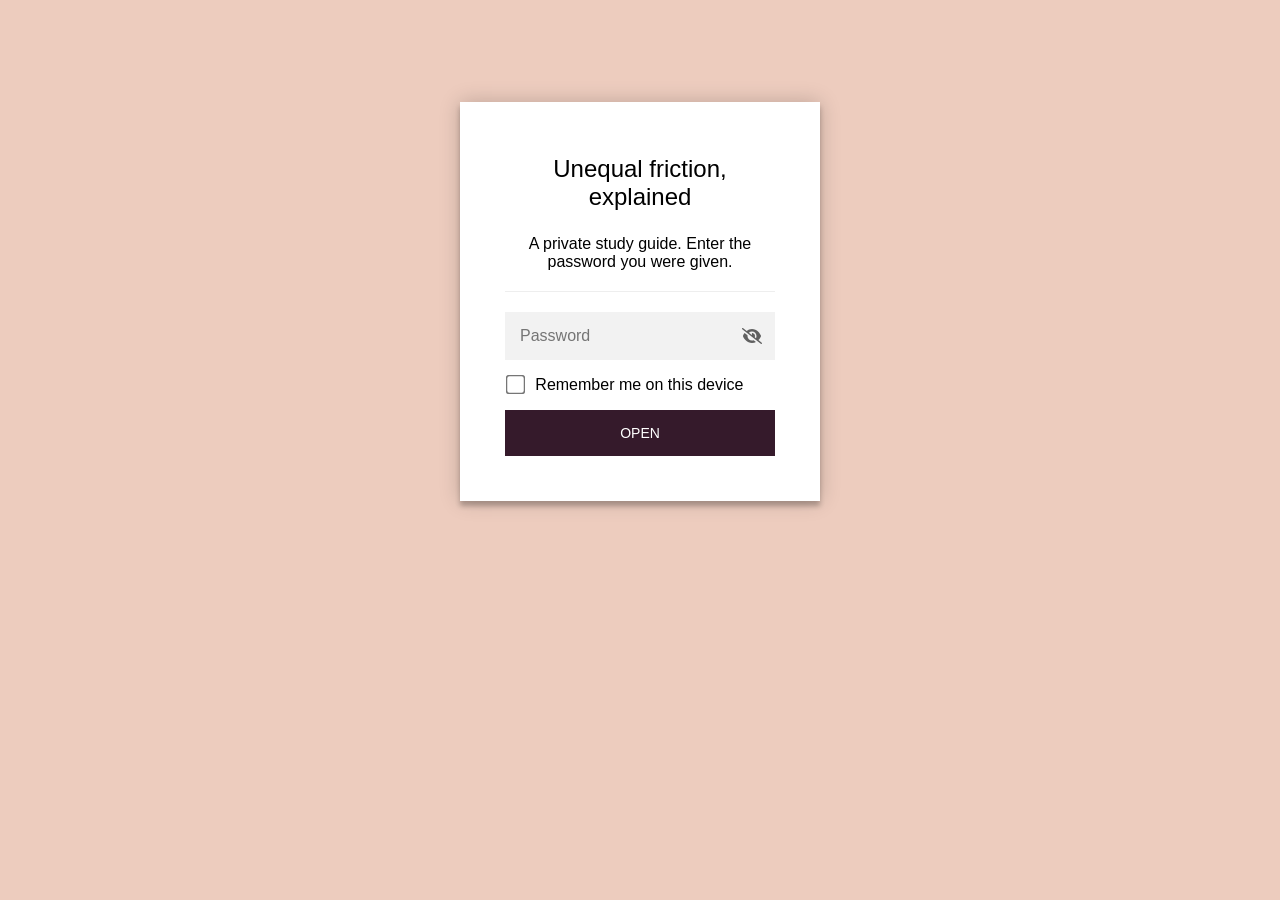
<file: index.html>
<!DOCTYPE html>
<html class="staticrypt-html">
    <head>
        <meta charset="utf-8" />
        <title>Unequal friction, explained</title>
        <meta name="viewport" content="width=device-width, initial-scale=1" />

        <!-- do not cache this page -->
        <meta http-equiv="cache-control" content="max-age=0" />
        <meta http-equiv="cache-control" content="no-cache" />
        <meta http-equiv="expires" content="0" />
        <meta http-equiv="expires" content="Tue, 01 Jan 1980 1:00:00 GMT" />
        <meta http-equiv="pragma" content="no-cache" />

        <style>
            .staticrypt-hr {
                margin-top: 20px;
                margin-bottom: 20px;
                border: 0;
                border-top: 1px solid #eee;
            }

            .staticrypt-page {
                width: 360px;
                padding: 8% 0 0;
                margin: auto;
                box-sizing: border-box;
            }

            .staticrypt-form {
                position: relative;
                z-index: 1;
                background: #ffffff;
                max-width: 360px;
                margin: 0 auto 100px;
                padding: 45px;
                text-align: center;
                box-shadow: 0 0 20px 0 rgba(0, 0, 0, 0.2), 0 5px 5px 0 rgba(0, 0, 0, 0.24);
            }

            .staticrypt-form input[type="password"],
            input[type="text"] {
                background: inherit;
                border: 0;
                box-sizing: border-box; /* This ensures padding is included in the total width */
                font-size: 14px;
                outline: 0;
                padding: 15px 30px 15px 15px; /* Adjust the padding to ensure there is space for the icon */
                width: 100%;
            }

            .staticrypt-password-container {
                position: relative;
                outline: 0;
                background: #f2f2f2;
                width: 100%;
                border: 0;
                margin: 0 0 15px;
                box-sizing: border-box;
            }

            .staticrypt-toggle-password-visibility {
                cursor: pointer;
                height: 20px;
                opacity: 60%;
                padding: 13px;
                position: absolute;
                right: 0;
                top: 50%;
                transform: translateY(-50%);
                width: 20px;
            }

            .staticrypt-form .staticrypt-decrypt-button {
                text-transform: uppercase;
                outline: 0;
                background: #351a2b;
                width: 100%;
                border: 0;
                padding: 15px;
                color: #ffffff;
                font-size: 14px;
                cursor: pointer;
            }

            .staticrypt-form .staticrypt-decrypt-button:hover,
            .staticrypt-form .staticrypt-decrypt-button:active,
            .staticrypt-form .staticrypt-decrypt-button:focus {
                background: #351a2b;
                filter: brightness(92%);
            }

            .staticrypt-html {
                height: 100%;
            }

            .staticrypt-body {
                height: 100%;
                margin: 0;
            }

            .staticrypt-content {
                height: 100%;
                margin-bottom: 1em;
                background: #edccbe;
                font-family: "Arial", sans-serif;
                -webkit-font-smoothing: antialiased;
                -moz-osx-font-smoothing: grayscale;
            }

            .staticrypt-instructions {
                margin-top: -1em;
                margin-bottom: 1em;
            }

            .staticrypt-title {
                font-size: 1.5em;
            }

            label.staticrypt-remember {
                display: flex;
                align-items: center;
                margin-bottom: 1em;
            }

            .staticrypt-remember input[type="checkbox"] {
                transform: scale(1.5);
                margin-right: 1em;
            }

            .hidden {
                display: none !important;
            }

            .staticrypt-spinner-container {
                height: 100%;
                display: flex;
                align-items: center;
                justify-content: center;
            }

            .staticrypt-spinner {
                display: inline-block;
                width: 2rem;
                height: 2rem;
                vertical-align: text-bottom;
                border: 0.25em solid gray;
                border-right-color: transparent;
                border-radius: 50%;
                -webkit-animation: spinner-border 0.75s linear infinite;
                animation: spinner-border 0.75s linear infinite;
                animation-duration: 0.75s;
                animation-timing-function: linear;
                animation-delay: 0s;
                animation-iteration-count: infinite;
                animation-direction: normal;
                animation-fill-mode: none;
                animation-play-state: running;
                animation-name: spinner-border;
            }

            @keyframes spinner-border {
                100% {
                    transform: rotate(360deg);
                }
            }

            @media screen and (-webkit-min-device-pixel-ratio: 0) {
                .staticrypt-form input[type="password"],
                input[type="text"] {
                    font-size: 16px;
                }
            }
        </style>
    </head>

    <body class="staticrypt-body">
        <div id="staticrypt_loading" class="staticrypt-spinner-container">
            <div class="staticrypt-spinner"></div>
        </div>

        <div id="staticrypt_content" class="staticrypt-content hidden">
            <div class="staticrypt-page">
                <div class="staticrypt-form">
                    <div class="staticrypt-instructions">
                        <p class="staticrypt-title">Unequal friction, explained</p>
                        <p>A private study guide. Enter the password you were given.</p>
                    </div>

                    <hr class="staticrypt-hr" />

                    <form id="staticrypt-form" action="#" method="post">
                        <div class="staticrypt-password-container">
                            <input
                                id="staticrypt-password"
                                type="password"
                                name="password"
                                placeholder="Password"
                                autofocus
                            />

                            <img
                                class="staticrypt-toggle-password-visibility"
                                alt="Show password"
                                title="Show password"
                                src="[data-uri]"
                            />
                        </div>

                        <label id="staticrypt-remember-label" class="staticrypt-remember hidden">
                            <input id="staticrypt-remember" type="checkbox" name="remember" />
                            Remember me on this device
                        </label>

                        <input type="submit" class="staticrypt-decrypt-button" value="Open" />
                    </form>
                </div>
            </div>
        </div>

        <script>
            // these variables will be filled when generating the file - the template format is 'variable_name'
            const staticryptInitiator = ((function(){
  const exports = {};
  const cryptoEngine = ((function(){
  const exports = {};
  const { subtle } = crypto;

const IV_BITS = 16 * 8;
const HEX_BITS = 4;
const ENCRYPTION_ALGO = "AES-CBC";

/**
 * Translates between utf8 encoded hexadecimal strings
 * and Uint8Array bytes.
 */
const HexEncoder = {
    /**
     * hex string -> bytes
     * @param {string} hexString
     * @returns {Uint8Array}
     */
    parse: function (hexString) {
        if (hexString.length % 2 !== 0) throw "Invalid hexString";
        const arrayBuffer = new Uint8Array(hexString.length / 2);

        for (let i = 0; i < hexString.length; i += 2) {
            const byteValue = parseInt(hexString.substring(i, i + 2), 16);
            if (isNaN(byteValue)) {
                throw "Invalid hexString";
            }
            arrayBuffer[i / 2] = byteValue;
        }
        return arrayBuffer;
    },

    /**
     * bytes -> hex string
     * @param {Uint8Array} bytes
     * @returns {string}
     */
    stringify: function (bytes) {
        const hexBytes = [];

        for (let i = 0; i < bytes.length; ++i) {
            let byteString = bytes[i].toString(16);
            if (byteString.length < 2) {
                byteString = "0" + byteString;
            }
            hexBytes.push(byteString);
        }
        return hexBytes.join("");
    },
};

/**
 * Translates between utf8 strings and Uint8Array bytes.
 */
const UTF8Encoder = {
    parse: function (str) {
        return new TextEncoder().encode(str);
    },

    stringify: function (bytes) {
        return new TextDecoder().decode(bytes);
    },
};

/**
 * Salt and encrypt a msg with a password.
 */
async function encrypt(msg, hashedPassword) {
    // Must be 16 bytes, unpredictable, and preferably cryptographically random. However, it need not be secret.
    // https://developer.mozilla.org/en-US/docs/Web/API/SubtleCrypto/encrypt#parameters
    const iv = crypto.getRandomValues(new Uint8Array(IV_BITS / 8));

    const key = await subtle.importKey("raw", HexEncoder.parse(hashedPassword), ENCRYPTION_ALGO, false, ["encrypt"]);

    const encrypted = await subtle.encrypt(
        {
            name: ENCRYPTION_ALGO,
            iv: iv,
        },
        key,
        UTF8Encoder.parse(msg)
    );

    // iv will be 32 hex characters, we prepend it to the ciphertext for use in decryption
    return HexEncoder.stringify(iv) + HexEncoder.stringify(new Uint8Array(encrypted));
}
exports.encrypt = encrypt;

/**
 * Decrypt a salted msg using a password.
 *
 * @param {string} encryptedMsg
 * @param {string} hashedPassword
 * @returns {Promise<string>}
 */
async function decrypt(encryptedMsg, hashedPassword) {
    const ivLength = IV_BITS / HEX_BITS;
    const iv = HexEncoder.parse(encryptedMsg.substring(0, ivLength));
    const encrypted = encryptedMsg.substring(ivLength);

    const key = await subtle.importKey("raw", HexEncoder.parse(hashedPassword), ENCRYPTION_ALGO, false, ["decrypt"]);

    const outBuffer = await subtle.decrypt(
        {
            name: ENCRYPTION_ALGO,
            iv: iv,
        },
        key,
        HexEncoder.parse(encrypted)
    );

    return UTF8Encoder.stringify(new Uint8Array(outBuffer));
}
exports.decrypt = decrypt;

/**
 * Salt and hash the password so it can be stored in localStorage without opening a password reuse vulnerability.
 *
 * @param {string} password
 * @param {string} salt
 * @returns {Promise<string>}
 */
async function hashPassword(password, salt) {
    // we hash the password in multiple steps, each adding more iterations. This is because we used to allow less
    // iterations, so for backward compatibility reasons, we need to support going from that to more iterations.
    let hashedPassword = await hashLegacyRound(password, salt);

    hashedPassword = await hashSecondRound(hashedPassword, salt);

    return hashThirdRound(hashedPassword, salt);
}
exports.hashPassword = hashPassword;

/**
 * This hashes the password with 1k iterations. This is a low number, we need this function to support backwards
 * compatibility.
 *
 * @param {string} password
 * @param {string} salt
 * @returns {Promise<string>}
 */
function hashLegacyRound(password, salt) {
    return pbkdf2(password, salt, 1000, "SHA-1");
}
exports.hashLegacyRound = hashLegacyRound;

/**
 * Add a second round of iterations. This is because we used to use 1k, so for backwards compatibility with
 * remember-me/autodecrypt links, we need to support going from that to more iterations.
 *
 * @param hashedPassword
 * @param salt
 * @returns {Promise<string>}
 */
function hashSecondRound(hashedPassword, salt) {
    return pbkdf2(hashedPassword, salt, 14000, "SHA-256");
}
exports.hashSecondRound = hashSecondRound;

/**
 * Add a third round of iterations to bring total number to 600k. This is because we used to use 1k, then 15k, so for
 * backwards compatibility with remember-me/autodecrypt links, we need to support going from that to more iterations.
 *
 * @param hashedPassword
 * @param salt
 * @returns {Promise<string>}
 */
function hashThirdRound(hashedPassword, salt) {
    return pbkdf2(hashedPassword, salt, 585000, "SHA-256");
}
exports.hashThirdRound = hashThirdRound;

/**
 * Salt and hash the password so it can be stored in localStorage without opening a password reuse vulnerability.
 *
 * @param {string} password
 * @param {string} salt
 * @param {int} iterations
 * @param {string} hashAlgorithm
 * @returns {Promise<string>}
 */
async function pbkdf2(password, salt, iterations, hashAlgorithm) {
    const key = await subtle.importKey("raw", UTF8Encoder.parse(password), "PBKDF2", false, ["deriveBits"]);

    const keyBytes = await subtle.deriveBits(
        {
            name: "PBKDF2",
            hash: hashAlgorithm,
            iterations,
            salt: UTF8Encoder.parse(salt),
        },
        key,
        256
    );

    return HexEncoder.stringify(new Uint8Array(keyBytes));
}

function generateRandomSalt() {
    const bytes = crypto.getRandomValues(new Uint8Array(128 / 8));

    return HexEncoder.stringify(new Uint8Array(bytes));
}
exports.generateRandomSalt = generateRandomSalt;

async function signMessage(hashedPassword, message) {
    const key = await subtle.importKey(
        "raw",
        HexEncoder.parse(hashedPassword),
        {
            name: "HMAC",
            hash: "SHA-256",
        },
        false,
        ["sign"]
    );
    const signature = await subtle.sign("HMAC", key, UTF8Encoder.parse(message));

    return HexEncoder.stringify(new Uint8Array(signature));
}
exports.signMessage = signMessage;

function getRandomAlphanum() {
    const possibleCharacters = "abcdefghijklmnopqrstuvwxyzABCDEFGHIJKLMNOPQRSTUVWXYZ0123456789";

    let byteArray;
    let parsedInt;

    // Keep generating new random bytes until we get a value that falls
    // within a range that can be evenly divided by possibleCharacters.length
    do {
        byteArray = crypto.getRandomValues(new Uint8Array(1));
        // extract the lowest byte to get an int from 0 to 255 (probably unnecessary, since we're only generating 1 byte)
        parsedInt = byteArray[0] & 0xff;
    } while (parsedInt >= 256 - (256 % possibleCharacters.length));

    // Take the modulo of the parsed integer to get a random number between 0 and totalLength - 1
    const randomIndex = parsedInt % possibleCharacters.length;

    return possibleCharacters[randomIndex];
}

/**
 * Generate a random string of a given length.
 *
 * @param {int} length
 * @returns {string}
 */
function generateRandomString(length) {
    let randomString = "";

    for (let i = 0; i < length; i++) {
        randomString += getRandomAlphanum();
    }

    return randomString;
}
exports.generateRandomString = generateRandomString;

  return exports;
})());
const codec = ((function(){
  const exports = {};
  /**
 * Initialize the codec with the provided cryptoEngine - this return functions to encode and decode messages.
 *
 * @param cryptoEngine - the engine to use for encryption / decryption
 */
function init(cryptoEngine) {
    const exports = {};

    /**
     * Top-level function for encoding a message.
     * Includes password hashing, encryption, and signing.
     *
     * @param {string} msg
     * @param {string} password
     * @param {string} salt
     *
     * @returns {string} The encoded text
     */
    async function encode(msg, password, salt) {
        const hashedPassword = await cryptoEngine.hashPassword(password, salt);

        const encrypted = await cryptoEngine.encrypt(msg, hashedPassword);

        // we use the hashed password in the HMAC because this is effectively what will be used a password (so we can store
        // it in localStorage safely, we don't use the clear text password)
        const hmac = await cryptoEngine.signMessage(hashedPassword, encrypted);

        return hmac + encrypted;
    }
    exports.encode = encode;

    /**
     * Encode using a password that has already been hashed. This is useful to encode multiple messages in a row, that way
     * we don't need to hash the password multiple times.
     *
     * @param {string} msg
     * @param {string} hashedPassword
     *
     * @returns {string} The encoded text
     */
    async function encodeWithHashedPassword(msg, hashedPassword) {
        const encrypted = await cryptoEngine.encrypt(msg, hashedPassword);

        // we use the hashed password in the HMAC because this is effectively what will be used a password (so we can store
        // it in localStorage safely, we don't use the clear text password)
        const hmac = await cryptoEngine.signMessage(hashedPassword, encrypted);

        return hmac + encrypted;
    }
    exports.encodeWithHashedPassword = encodeWithHashedPassword;

    /**
     * Top-level function for decoding a message.
     * Includes signature check and decryption.
     *
     * @param {string} signedMsg
     * @param {string} hashedPassword
     * @param {string} salt
     * @param {int} backwardCompatibleAttempt
     * @param {string} originalPassword
     *
     * @returns {Object} {success: true, decoded: string} | {success: false, message: string}
     */
    async function decode(signedMsg, hashedPassword, salt, backwardCompatibleAttempt = 0, originalPassword = "") {
        const encryptedHMAC = signedMsg.substring(0, 64);
        const encryptedMsg = signedMsg.substring(64);
        const decryptedHMAC = await cryptoEngine.signMessage(hashedPassword, encryptedMsg);

        if (decryptedHMAC !== encryptedHMAC) {
            // we have been raising the number of iterations in the hashing algorithm multiple times, so to support the old
            // remember-me/autodecrypt links we need to try bringing the old hashes up to speed.
            originalPassword = originalPassword || hashedPassword;
            if (backwardCompatibleAttempt === 0) {
                const updatedHashedPassword = await cryptoEngine.hashThirdRound(originalPassword, salt);

                return decode(signedMsg, updatedHashedPassword, salt, backwardCompatibleAttempt + 1, originalPassword);
            }
            if (backwardCompatibleAttempt === 1) {
                let updatedHashedPassword = await cryptoEngine.hashSecondRound(originalPassword, salt);
                updatedHashedPassword = await cryptoEngine.hashThirdRound(updatedHashedPassword, salt);

                return decode(signedMsg, updatedHashedPassword, salt, backwardCompatibleAttempt + 1, originalPassword);
            }

            return { success: false, message: "Signature mismatch" };
        }

        return {
            success: true,
            decoded: await cryptoEngine.decrypt(encryptedMsg, hashedPassword),
        };
    }
    exports.decode = decode;

    return exports;
}
exports.init = init;

  return exports;
})());
const decode = codec.init(cryptoEngine).decode;

/**
 * Initialize the staticrypt module, that exposes functions callbable by the password_template.
 *
 * @param {{
 *  staticryptEncryptedMsgUniqueVariableName: string,
 *  isRememberEnabled: boolean,
 *  rememberDurationInDays: number,
 *  staticryptSaltUniqueVariableName: string,
 * }} staticryptConfig - object of data that is stored on the password_template at encryption time.
 *
 * @param {{
 *  rememberExpirationKey: string,
 *  rememberPassphraseKey: string,
 *  replaceHtmlCallback: function,
 *  clearLocalStorageCallback: function,
 * }} templateConfig - object of data that can be configured by a custom password_template.
 */
function init(staticryptConfig, templateConfig) {
    const exports = {};

    /**
     * Decrypt our encrypted page, replace the whole HTML.
     *
     * @param {string} hashedPassword
     * @returns {Promise<boolean>}
     */
    async function decryptAndReplaceHtml(hashedPassword) {
        const { staticryptEncryptedMsgUniqueVariableName, staticryptSaltUniqueVariableName } = staticryptConfig;
        const { replaceHtmlCallback } = templateConfig;

        const result = await decode(
            staticryptEncryptedMsgUniqueVariableName,
            hashedPassword,
            staticryptSaltUniqueVariableName
        );
        if (!result.success) {
            return false;
        }
        const plainHTML = result.decoded;

        // if the user configured a callback call it, otherwise just replace the whole HTML
        if (typeof replaceHtmlCallback === "function") {
            replaceHtmlCallback(plainHTML);
        } else {
            document.write(plainHTML);
            document.close();
        }

        return true;
    }

    /**
     * Attempt to decrypt the page and replace the whole HTML.
     *
     * @param {string} password
     * @param {boolean} isRememberChecked
     *
     * @returns {Promise<{isSuccessful: boolean, hashedPassword?: string}>} - we return an object, so that if we want to
     *   expose more information in the future we can do it without breaking the password_template
     */
    async function handleDecryptionOfPage(password, isRememberChecked) {
        const { staticryptSaltUniqueVariableName } = staticryptConfig;

        // decrypt and replace the whole page
        const hashedPassword = await cryptoEngine.hashPassword(password, staticryptSaltUniqueVariableName);
        return handleDecryptionOfPageFromHash(hashedPassword, isRememberChecked);
    }
    exports.handleDecryptionOfPage = handleDecryptionOfPage;

    async function handleDecryptionOfPageFromHash(hashedPassword, isRememberChecked) {
        const { isRememberEnabled, rememberDurationInDays } = staticryptConfig;
        const { rememberExpirationKey, rememberPassphraseKey } = templateConfig;

        const isDecryptionSuccessful = await decryptAndReplaceHtml(hashedPassword);

        if (!isDecryptionSuccessful) {
            return {
                isSuccessful: false,
                hashedPassword,
            };
        }

        // remember the hashedPassword and set its expiration if necessary
        if (isRememberEnabled && isRememberChecked) {
            window.localStorage.setItem(rememberPassphraseKey, hashedPassword);

            // set the expiration if the duration isn't 0 (meaning no expiration)
            if (rememberDurationInDays > 0) {
                window.localStorage.setItem(
                    rememberExpirationKey,
                    (new Date().getTime() + rememberDurationInDays * 24 * 60 * 60 * 1000).toString()
                );
            }
        }

        return {
            isSuccessful: true,
            hashedPassword,
        };
    }
    exports.handleDecryptionOfPageFromHash = handleDecryptionOfPageFromHash;

    /**
     * Clear localstorage from staticrypt related values
     */
    function clearLocalStorage() {
        const { clearLocalStorageCallback, rememberExpirationKey, rememberPassphraseKey } = templateConfig;

        if (typeof clearLocalStorageCallback === "function") {
            clearLocalStorageCallback();
        } else {
            localStorage.removeItem(rememberPassphraseKey);
            localStorage.removeItem(rememberExpirationKey);
        }
    }

    async function handleDecryptOnLoad() {
        let isSuccessful = await decryptOnLoadFromUrl();

        if (!isSuccessful) {
            isSuccessful = await decryptOnLoadFromRememberMe();
        }

        return { isSuccessful };
    }
    exports.handleDecryptOnLoad = handleDecryptOnLoad;

    /**
     * Clear storage if we are logging out
     *
     * @returns {boolean} - whether we logged out
     */
    function logoutIfNeeded() {
        const logoutKey = "staticrypt_logout";

        // handle logout through query param
        const queryParams = new URLSearchParams(window.location.search);
        if (queryParams.has(logoutKey)) {
            clearLocalStorage();
            return true;
        }

        // handle logout through URL fragment
        const hash = window.location.hash.substring(1);
        if (hash.includes(logoutKey)) {
            clearLocalStorage();
            return true;
        }

        return false;
    }

    /**
     * To be called on load: check if we want to try to decrypt and replace the HTML with the decrypted content, and
     * try to do it if needed.
     *
     * @returns {Promise<boolean>} true if we derypted and replaced the whole page, false otherwise
     */
    async function decryptOnLoadFromRememberMe() {
        const { rememberDurationInDays } = staticryptConfig;
        const { rememberExpirationKey, rememberPassphraseKey } = templateConfig;

        // if we are login out, terminate
        if (logoutIfNeeded()) {
            return false;
        }

        // if there is expiration configured, check if we're not beyond the expiration
        if (rememberDurationInDays && rememberDurationInDays > 0) {
            const expiration = localStorage.getItem(rememberExpirationKey),
                isExpired = expiration && new Date().getTime() > parseInt(expiration);

            if (isExpired) {
                clearLocalStorage();
                return false;
            }
        }

        const hashedPassword = localStorage.getItem(rememberPassphraseKey);

        if (hashedPassword) {
            // try to decrypt
            const isDecryptionSuccessful = await decryptAndReplaceHtml(hashedPassword);

            // if the decryption is unsuccessful the password might be wrong - silently clear the saved data and let
            // the user fill the password form again
            if (!isDecryptionSuccessful) {
                clearLocalStorage();
                return false;
            }

            return true;
        }

        return false;
    }

    async function decryptOnLoadFromUrl() {
        const passwordKey = "staticrypt_pwd";
        const rememberMeKey = "remember_me";

        // try to get the password from the query param (for backward compatibility - we now want to avoid this method,
        // since it sends the hashed password to the server which isn't needed)
        const queryParams = new URLSearchParams(window.location.search);
        const hashedPasswordQuery = queryParams.get(passwordKey);
        const rememberMeQuery = queryParams.get(rememberMeKey);

        const urlFragment = window.location.hash.substring(1);
        // get the password from the url fragment
        const hashedPasswordRegexMatch = urlFragment.match(new RegExp(passwordKey + "=([^&]*)"));
        const hashedPasswordFragment = hashedPasswordRegexMatch ? hashedPasswordRegexMatch[1] : null;
        const rememberMeFragment = urlFragment.includes(rememberMeKey);

        const hashedPassword = hashedPasswordFragment || hashedPasswordQuery;
        const rememberMe = rememberMeFragment || rememberMeQuery;

        if (hashedPassword) {
            return handleDecryptionOfPageFromHash(hashedPassword, rememberMe);
        }

        return false;
    }

    return exports;
}
exports.init = init;

  return exports;
})());
            const templateError = "Bad password!",
                templateToggleAltShow = "Show password",
                templateToggleAltHide = "Hide password",
                isRememberEnabled = true,
                staticryptConfig = {"staticryptEncryptedMsgUniqueVariableName":"[base64]","isRememberEnabled":true,"rememberDurationInDays":60,"staticryptSaltUniqueVariableName":"b8df3f2c5378bb6db46b9f1952d7b6a1"};

            // you can edit these values to customize some of the behavior of StatiCrypt
            const templateConfig = {
                rememberExpirationKey: "staticrypt_expiration",
                rememberPassphraseKey: "staticrypt_passphrase",
                replaceHtmlCallback: null,
                clearLocalStorageCallback: null,
            };

            // init the staticrypt engine
            const staticrypt = staticryptInitiator.init(staticryptConfig, templateConfig);

            // try to automatically decrypt on load if there is a saved password
            window.onload = async function () {
                const { isSuccessful } = await staticrypt.handleDecryptOnLoad();

                // if we didn't decrypt anything on load, show the password prompt. Otherwise the content has already been
                // replaced, no need to do anything
                if (!isSuccessful) {
                    // hide loading screen
                    document.getElementById("staticrypt_loading").classList.add("hidden");
                    document.getElementById("staticrypt_content").classList.remove("hidden");
                    document.getElementById("staticrypt-password").focus();

                    // show the remember me checkbox
                    if (isRememberEnabled) {
                        document.getElementById("staticrypt-remember-label").classList.remove("hidden");
                    }
                }
            };

            // toggle password visibility
            const toggleIcon = document.querySelector(".staticrypt-toggle-password-visibility");
            // these two icons are coming from FontAwesome
            const imgSrcEyeClosed =
                "[data-uri]";
            const imgSrcEyeOpened =
                "[data-uri]";
            toggleIcon.addEventListener("click", function () {
                const passwordInput = document.getElementById("staticrypt-password");
                if (passwordInput.type === "password") {
                    passwordInput.type = "text";
                    toggleIcon.src = imgSrcEyeOpened;
                    toggleIcon.alt = templateToggleAltHide;
                    toggleIcon.title = templateToggleAltHide;
                } else {
                    passwordInput.type = "password";
                    toggleIcon.src = imgSrcEyeClosed;
                    toggleIcon.alt = templateToggleAltShow;
                    toggleIcon.title = templateToggleAltShow;
                }
            });

            // handle password form submission
            document.getElementById("staticrypt-form").addEventListener("submit", async function (e) {
                e.preventDefault();

                const password = document.getElementById("staticrypt-password").value,
                    isRememberChecked = document.getElementById("staticrypt-remember").checked;

                const { isSuccessful } = await staticrypt.handleDecryptionOfPage(password, isRememberChecked);

                if (!isSuccessful) {
                    alert(templateError);
                }
            });
        </script>
    </body>
</html>
</file>
